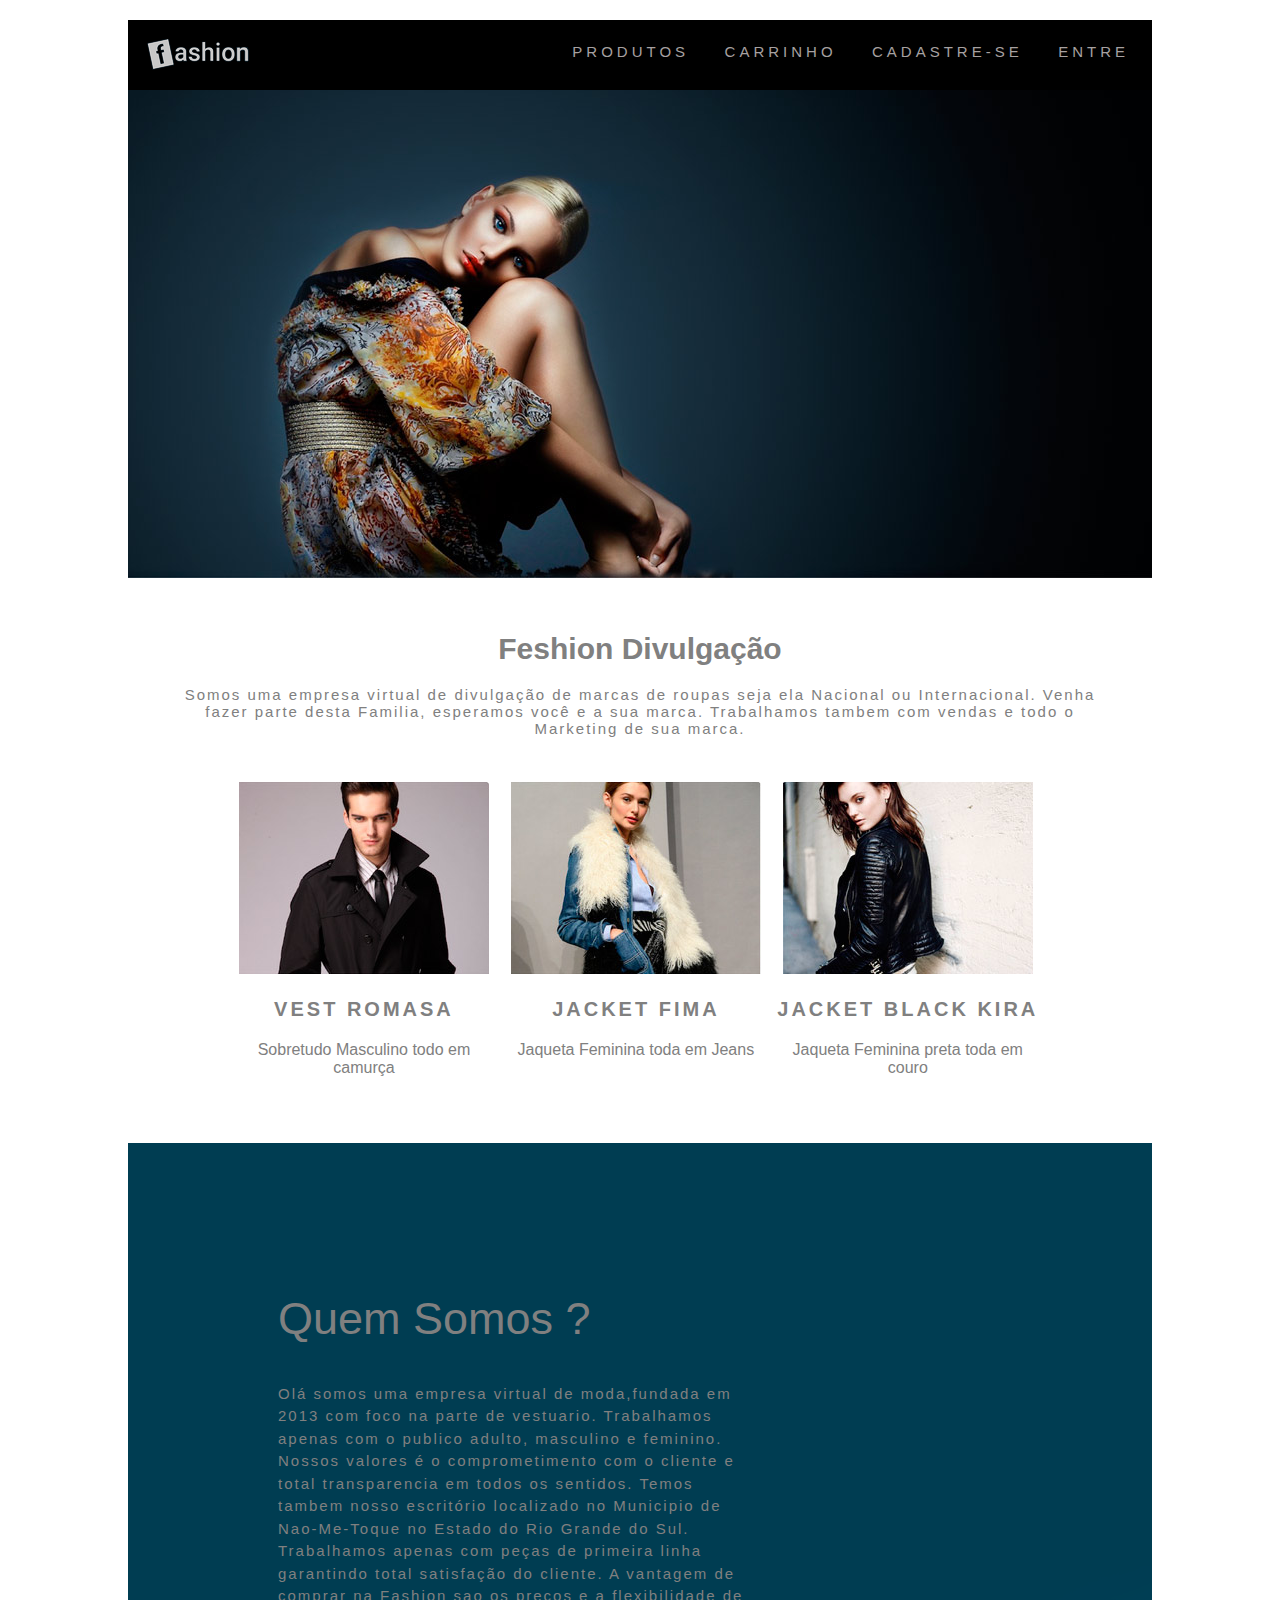
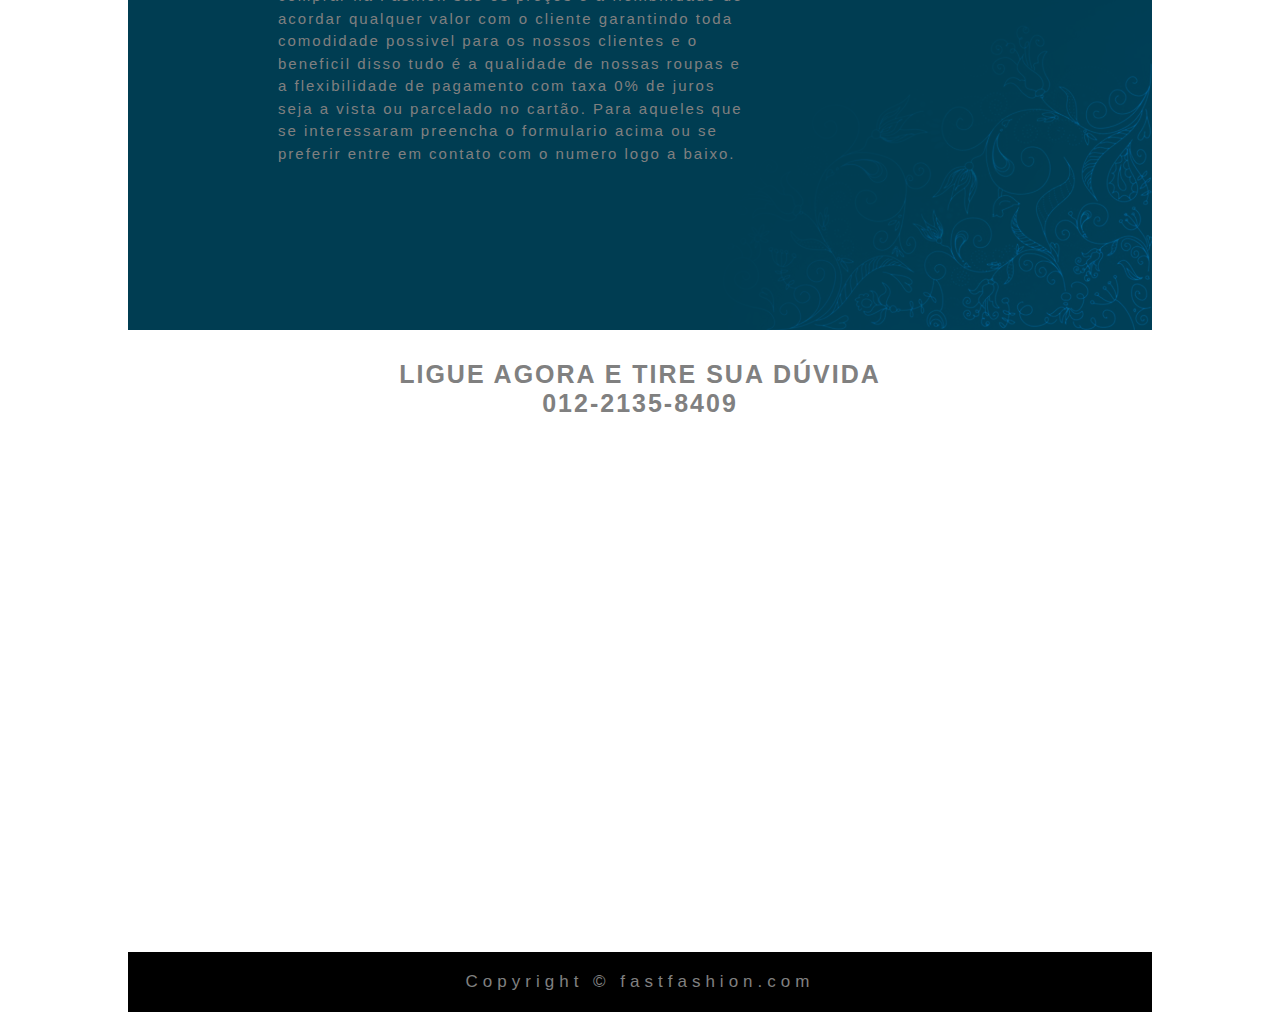
<file: index.html>
<!doctype html> <!--informa ao agente de usuario a versao do thml que deve ser renderizada-->
<html lang="pt-br"> <!--informa a linguagem para o Browser mecanismo de busca-->

<head>
   <title>Fashion Divulgacao</title>
   <meta charset="utf-8"> <!--informar o tipo de codificacao ulltilizada na pagina-->
   <meta name="author" content="Lucas"> <!--informa o autor da pagina-->
   <meta name="description" content="lista de documentos"> <!--passar uma descricao para o usuario-->
   <meta name="keywords" content="HTML5, tecnologia"> <!--informa as palavras  chaves-->

   <link rel="stylesheet" href="css/estilo.css">

</head>

<body>
   <div id="principal">

      <header class="header-top">
         <img class="logotipo-06" src="imagens/logo.png" alt="Logotipo fashion">
         <nav class="header-nav">
            <ul>
               <li><a href="#">Produtos</a></li>
               <li><a href="#">Carrinho</a></li>
               <li><a href="12_form.html">Cadastre-se</a></li>
               <li><a href="11_formulario formatado.html">Entre</a></li>
            </ul>
         </nav>
      </header>

      <img src="imagens/topo.jpg" alt="Modelo Feminina Sentada Com Roupa Fashion">

      <article class="portifolio">
         <h1>Feshion Divulgação</h1>
         <p>Somos uma empresa virtual de divulgação de marcas de roupas seja ela Nacional ou Internacional. Venha fazer
            parte desta Familia, esperamos você e a sua marca. Trabalhamos tambem com vendas e todo o Marketing de sua
            marca. </p>
      </article>

      <section class="galery">
         <article class="galery-card">
            <img src="imagens/modelo1.jpg" alt="modelo1">
            <p class="galery-title">Vest Romasa</p>
            <p class="galery-text">Sobretudo Masculino todo em camurça</p>
         </article>
         <article class="galery-card">
            <img src="imagens/modelo2.jpg" alt="modelo2">
            <p class="galery-title">Jacket Fima</p>
            <p class="galery-text">Jaqueta Feminina toda em Jeans</p>
         </article>
         <article class="galery-card">
            <img src="imagens/modelo3.jpg" alt="modelo3">
            <p class="galery-title">Jacket Black Kira</p>
            <p class="galery-text">Jaqueta Feminina preta toda em couro</p>
         </article>
      </section>

      <article class="about">
         <h2>Quem Somos ?</h2>
         <p>Olá somos uma empresa virtual de moda,fundada em 2013 com foco na parte de vestuario. Trabalhamos apenas com
            o publico adulto, masculino e feminino. Nossos valores é o comprometimento com o cliente e total
            transparencia em todos os sentidos. Temos tambem nosso escritório localizado no Municipio de Nao-Me-Toque no
            Estado do Rio Grande do Sul. Trabalhamos apenas com peças de primeira linha garantindo total satisfação do
            cliente. A vantagem de comprar na Fashion sao os preços e a flexibilidade de acordar qualquer valor com o
            cliente garantindo toda comodidade possivel para os nossos clientes e o beneficil disso tudo é a qualidade
            de nossas roupas e a flexibilidade de pagamento com taxa 0% de juros seja a vista ou parcelado no cartão. Para aqueles que se interessaram preencha o formulario acima ou se preferir entre em contato com o numero logo a baixo.</p>
      </article>

      <div id="contact">
         <address>
            Ligue agora e tire sua dúvida <br> 012-2135-8409
         </address>
         <div class="maps">
            <iframe
               src="https://www.google.com/maps/embed?pb=!1m18!1m12!1m3!1d224486.23316558372!2d-52.95498741608385!3d-28.4615505509213!2m3!1f0!2f0!3f0!3m2!1i1024!2i768!4f13.1!3m3!1m2!1s0x94fd492498d6957f%3A0x9a8b601ccba4050d!2sN%C3%A3o-Me-Toque%20-%20RS%2C%2099470-000!5e0!3m2!1spt-BR!2sbr!4v1664225960048!5m2!1spt-BR!2sbr"
               width="600" height="450" style="border:0;" allowfullscreen="" loading="lazy"
               referrerpolicy="no-referrer-when-downgrade"></iframe>
            <footer class="rodape">
               Copyright &copy; fastfashion.com
            </footer>

         </div>
      </div>
   </div>
   </div>
</body>

</html>
</file>
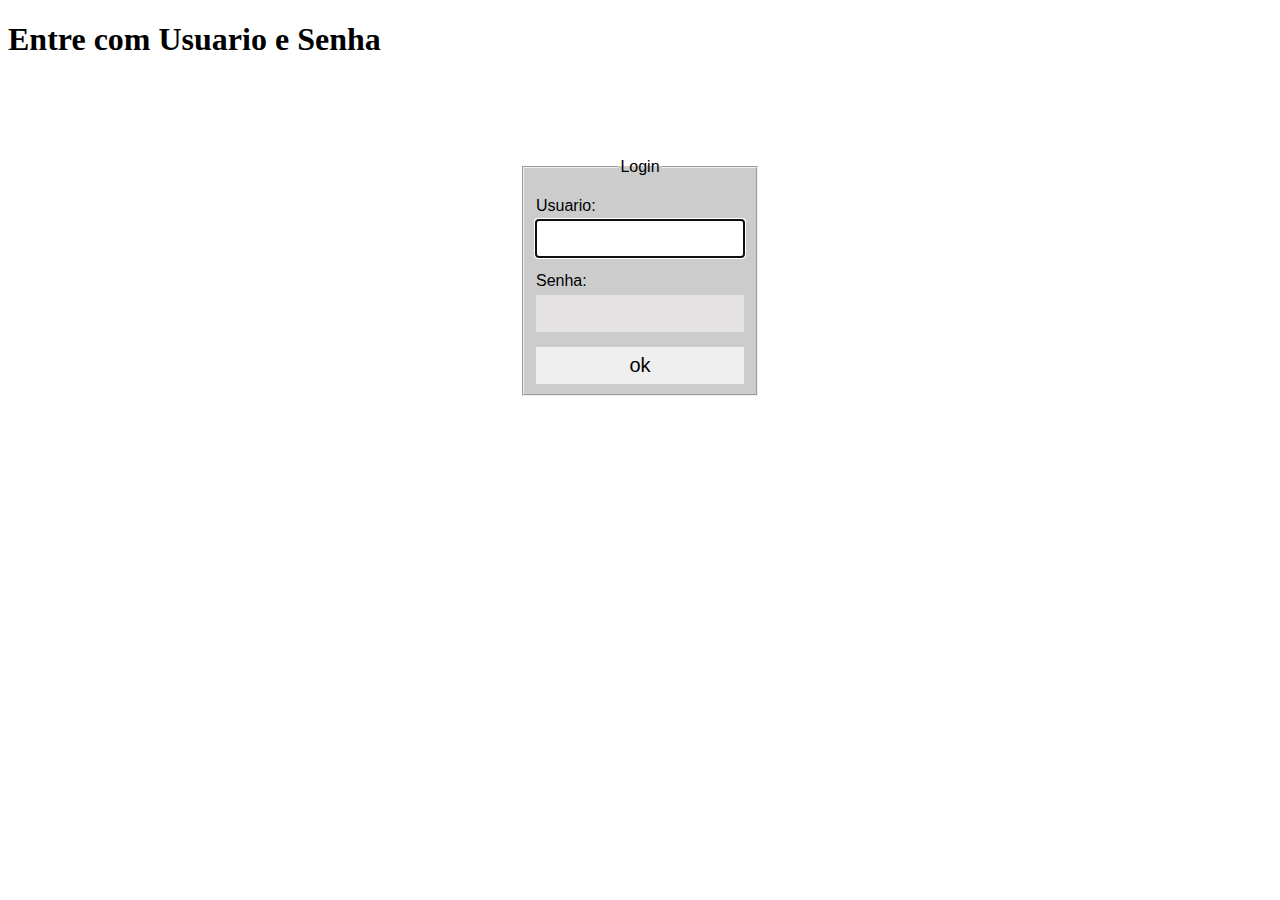
<file: 11_formulario formatado.html>
<!doctype html> <!--informa ao agente de usuario a versao do thml que deve ser renderizada-->
<html lang="pt-br"> <!--informa a linguagem para o Browser mecanismo de busca-->
     <head>
        <title>Pagina de exemplo estrutura Básica</title>
        <meta charset="utf-8"> <!--informar o tipo de codificaçao ulltilizada na pagina-->
        <meta name="author" content="Lucas"> <!--informa o autor da pagina-->
        <meta name="description" content="lista de documentos"> <!--passar uma descriçao para o usuario-->
        <meta name="keywords" content="html, tecnologia"> <!--informa as palavras  chaves-->
     
         <style>

            .formlogin{
               width: 240px;
               margin: 100px auto 0;
               font-family: sans-serif;
            }

            .formlogin label{
               margin-top: 15px;
               display: block;
               margin-bottom: 5px;
            }

            .formlogin fieldset{
               background: #ccc;
            }

            .formlogin legend{
               text-align: center;
            }

            #log, #pass, .logar{
               display: block;
               width: 100%;
               box-sizing: border-box;
               padding: 7px;
               font-size: 20px;
               border: none;
            }

            #log, #pass{
               background: rgb(228, 226, 226);
            }

            #log:focus, #pass:focus{
               background: white;
            }

            .logar{
               margin-top: 15px;
            }

            #log{
               margin-bottom: 15px;
            }
            input:hover{
               background: white;
            }
         </style>
      
      </head>
     <body>
        <h1>Entre com Usuario e Senha</h1>

        <form action="#" method="post" class="formlogin">
            <fieldset>

               <legend>Login</legend>
            
               <label for="log">Usuario:</label>
               <input type="text" name="text" id="log" autofocus>
               

               <label for="pass">Senha:</label>
               <input type="password" name="pass" id="pass">

               <input type="submit" value="ok" class="logar">

            </fieldset>

        </form>
     </body>
</html>
</file>
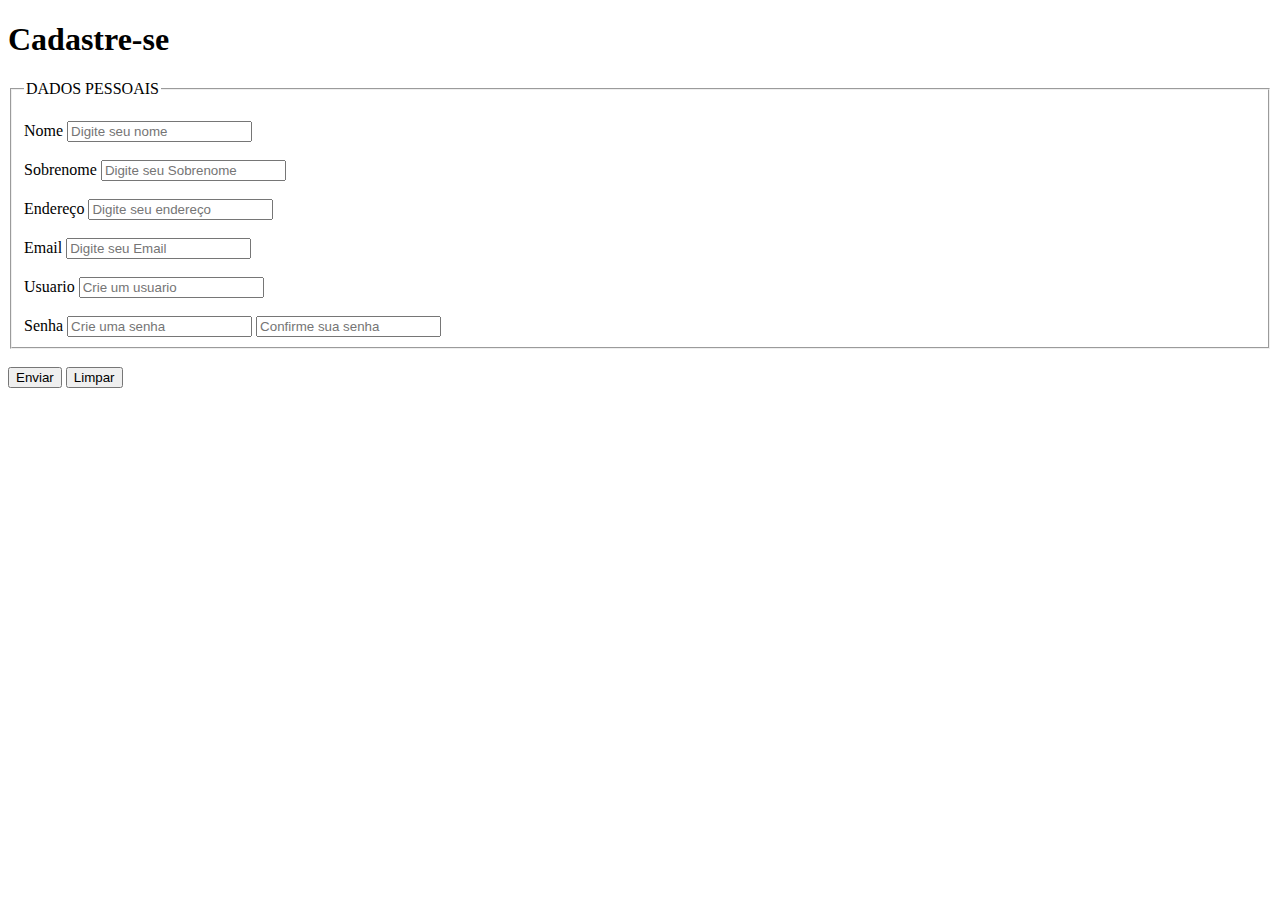
<file: 12_form.html>
<!doctype html> <!--informa ao agente de usuario a versao do thml que deve ser renderizada-->
<html lang="pt-br"> <!--informa a linguagem para o Browser mecanismo de busca-->

<head>
    <title>Pagina de exemplo estrutura Básica</title>
    <meta charset="utf-8"> <!--informar o tipo de codificaçao ulltilizada na pagina-->
    <meta name="author" content="Lucas"> <!--informa o autor da pagina-->
    <meta name="description" content="lista de documentos"> <!--passar uma descriçao para o usuario-->
    <meta name="keywords" content="html, tecnologia"> <!--informa as palavras  chaves-->
</head>

<body>

    <h1>Cadastre-se</h1>

    <form action="#" method="post" class="formlogin">
        <fieldset>

            <legend>DADOS PESSOAIS</legend>
            <br>
            <label>Nome</label>
            <input type="Nome" required placeholder="Digite seu nome">
            <br>
            <br>
            <label>Sobrenome</label>
            <input type="Sobrenome" required placeholder="Digite seu Sobrenome">
            <br>
            <br>
            <label>Endereço</label>
            <input type="Usuario" required placeholder="Digite seu endereço">
            <br>
            <br>
            <label>Email</label>
            <input type="Email" required placeholder="Digite seu Email">
            <br>
            <br>
            <label>Usuario</label>
            <input type="Usuario" required placeholder="Crie um usuario">
            <br>
            <br>
            <label>Senha</label>
            <input type="Senha" required placeholder="Crie uma senha"> <input type="Senha" required placeholder="Confirme sua senha"
            <br>
            <br>
        </fieldset>
<br>
<input type="submit" value="Enviar">
<input type="reset" value="Limpar">


<br>
<br>





</form>
</body>

</html>
</file>
<file: css/estilo.css>
body{
    font-family: tahoma, arial, sans-serif;
    margin: 0;
    padding: 0;
}


#principal{
    width: 1024px;
    margin: 20px auto;
}


.header-top{
    height: 70px;
    background-color: black;
    position:relative
}
.logotipo-06{
    margin: 17px 0 0 15px;
}

.header-nav{
    position: absolute;
    right: 0;
    top: 0;
    background-color: transparent;
    height: 100px
}


.header-nav ul{
    margin: 0;
    padding: 0;
}

.header-nav li{
    list-style: none;
    display: inline-block;
    margin-right: 15px;
    margin-top: 15px;
    text-transform: uppercase;
    padding: 8px;
}

.header-nav a{
    color: rgb(167, 161, 161);
    text-decoration: none;
    font-size: 15px;
    letter-spacing: 4px;
    transition: color .3s linear;
}

.header-nav a:hover{
    color: #003d52;
}

.portifolio{
    padding: 30px 50px;
    text-align: center;
}

.portifolio h1{
    font-size: 30px;
    color: gray;
}   

.portifolio p{
    font-size: 15px;
    letter-spacing: 2px;
    color: gray;
}

.galery{
    color: gray;
    padding: 0 100px 50px 100px;
    overflow: auto;
}

.galery-card{
    width: 33%;
    float: left;
    text-align: center;
}

.galery-title{
    text-transform: uppercase;
    letter-spacing: 3px;
    font-size: 20px;
    font-weight: bold;
}

.about h2{
    font-size: 30px;
    color: gray;
    text-align: center;
}

.about p{
    font-size: 15px;
    letter-spacing: 2px;
    color: gray;
}

.about{
    background-color:#003d52;
    padding: 150px;
    color: rgb(167, 161, 161);
    background-image: url(../imagens/bg_detalhe.png);
    background-repeat: no-repeat;
    background-position: right bottom;
}

.about h2{
    text-transform: unset;
    font-weight: normal;
    font-size: 45px;
    margin-top: 0px;
    text-align: left;
}

.about p{
    line-height: 1.5;
    width: 65%;
}

#contact{
    margin: 30px 0;
}

#contact address{
    color: gray;
    font-size: 25px;
    font-style: normal;
    text-align: center;
    text-transform: uppercase;
    font-weight: bold;
    letter-spacing: 2px;
}

.maps{
    width: 100%;
    height: 450px;
    margin-top: 30px;
}

.maps iframe{
    width: 100%;
}

.rodape{
    background: black;
    padding: 20px;
    text-align: center;
    color: gray;
    font-size: 17px;
    letter-spacing: 5px;
    margin-top: 50px;
}
</file>
